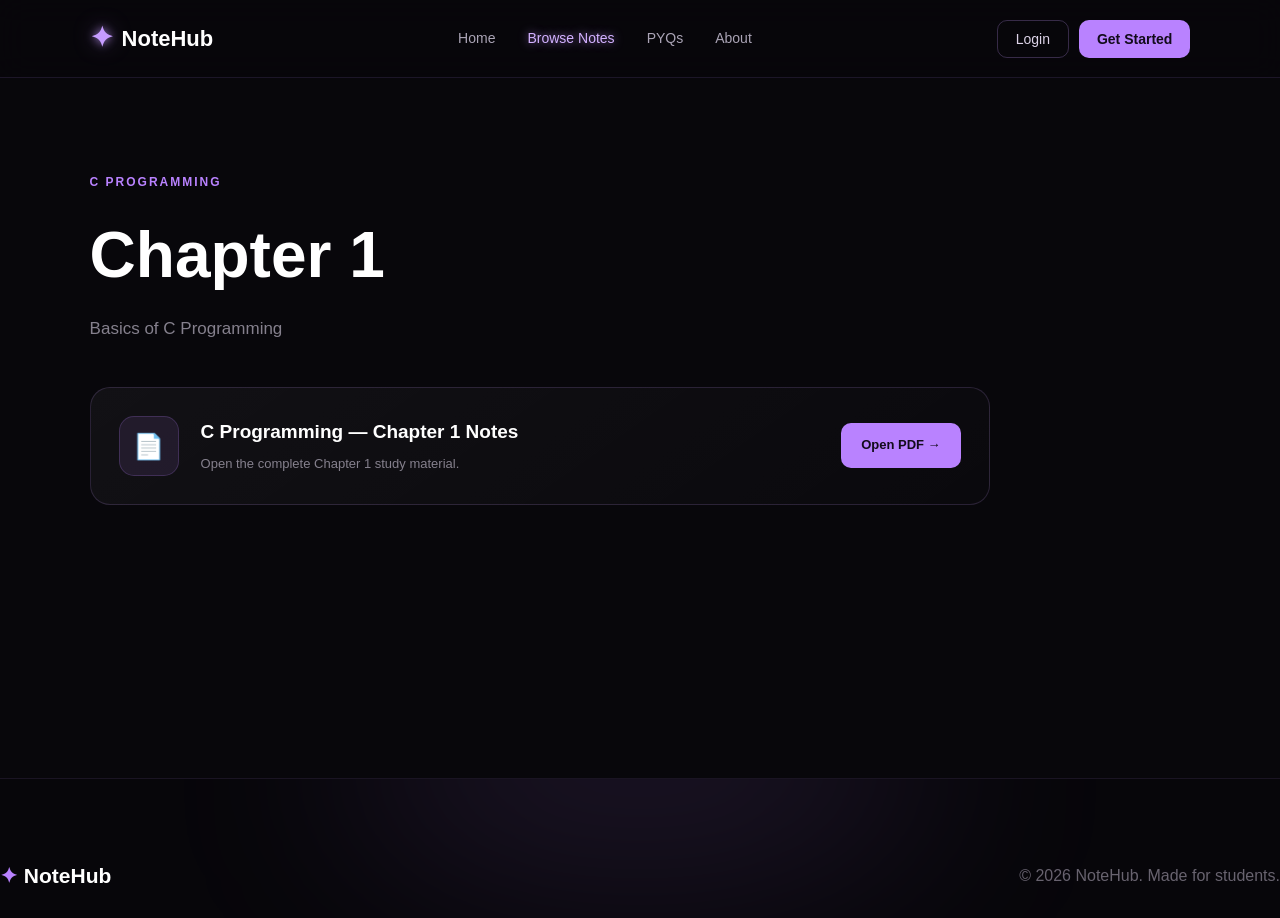
<file: chapter-1.html>
<!DOCTYPE html>
<html lang="en">

<head>
    <meta charset="UTF-8">
    <meta name="viewport" content="width=device-width, initial-scale=1.0">

    <title>Chapter 1 | C Programming | NoteHub</title>

    <link rel="stylesheet" href="css/style.css">
</head>

<body>

    <!-- NAVBAR -->

    <header class="navbar">

        <div class="logo">
            <span class="logo-icon">✦</span>
            NoteHub
        </div>

        <nav>
            <a href="index.html">Home</a>
            <a href="notes.html" class="active">Browse Notes</a>
            <a href="index.html#pyq">PYQs</a>
            <a href="index.html#about">About</a>
        </nav>

        <div class="nav-buttons">
            <button class="login-btn">Login</button>
            <button class="signup-btn">Get Started</button>
        </div>

    </header>


    <!-- CHAPTER -->

    <main>

        <section class="chapter-page">

            <div class="chapter-page-heading">

                <span class="section-label">
                    C PROGRAMMING
                </span>

                <h1>
                    Chapter 1
                </h1>

                <p>
                    Basics of C Programming
                </p>

            </div>


            <div class="pdf-card">

                <div class="pdf-icon">
                    📄
                </div>

                <div class="pdf-info">

                    <h2>
                        C Programming — Chapter 1 Notes
                    </h2>

                    <p>
                        Open the complete Chapter 1 study material.
                    </p>

                </div>

                <a href="./pdfs/C-Chapter-1.pdf" target="_blank" class="pdf-button">
    Open PDF →
</a>
                    
                

            </div>

        </section>

    </main>


    <!-- FOOTER -->

    <footer>

        <div class="footer-logo">
            ✦ NoteHub
        </div>

        <p>
            © 2026 NoteHub. Made for students.
        </p>

    </footer>

</body>

</html>
</file>
<file: css/style.css>
/* =========================================
   NOTEHUB - MAIN STYLES
   Lavender + Black Theme
========================================= */


/* ---------- RESET ---------- */

* {
    margin: 0;
    padding: 0;
    box-sizing: border-box;
}

html {
    scroll-behavior: smooth;
}

body {
    font-family: Arial, Helvetica, sans-serif;
    background: #08070b;
    color: #ffffff;
    line-height: 1.6;
}


/* ---------- COMMON ---------- */

a {
    text-decoration: none;
    color: inherit;
}

button {
    font-family: inherit;
    cursor: pointer;
}

section {
    width: 100%;
}


/* =========================================
   NAVBAR
========================================= */

.navbar {
    width: 100%;
    height: 78px;

    display: flex;
    align-items: center;
    justify-content: space-between;

    padding: 0 7%;

    background: rgba(8, 7, 11, 0.85);

    border-bottom: 1px solid rgba(190, 150, 255, 0.12);

    position: sticky;
    top: 0;
    z-index: 1000;

    backdrop-filter: blur(15px);
}


/* LOGO */

.logo {
    display: flex;
    align-items: center;
    gap: 9px;

    font-size: 22px;
    font-weight: 700;

    color: #ffffff;
}

.logo-icon {
    color: #c69cff;

    font-size: 28px;

    text-shadow:
        0 0 10px rgba(198, 156, 255, 0.8),
        0 0 25px rgba(198, 156, 255, 0.4);
}


/* NAV LINKS */

.navbar nav {
    display: flex;
    align-items: center;
    gap: 32px;
}

.navbar nav a {
    color: #aaa4b5;

    font-size: 14px;

    transition: 0.3s ease;
}

.navbar nav a:hover,
.navbar nav a.active {
    color: #d2b1ff;

    text-shadow:
        0 0 10px rgba(198, 156, 255, 0.7);
}


/* NAV BUTTONS */

.nav-buttons {
    display: flex;
    gap: 10px;
}

.login-btn,
.signup-btn {
    border: none;

    padding: 10px 18px;

    border-radius: 10px;

    font-size: 14px;

    transition: 0.3s ease;
}

.login-btn {
    background: transparent;
    color: #ddd4e8;

    border: 1px solid rgba(198, 156, 255, 0.25);
}

.login-btn:hover {
    border-color: #bd8cff;

    color: #ffffff;

    box-shadow:
        0 0 15px rgba(180, 130, 255, 0.3);
}

.signup-btn {
    background: #b982ff;
    color: #120b1b;

    font-weight: 700;
}

.signup-btn:hover {
    background: #cda4ff;

    box-shadow:
        0 0 10px #b982ff,
        0 0 30px rgba(185, 130, 255, 0.55);

    transform: translateY(-2px);
}


/* =========================================
   HERO
========================================= */

.hero {
    min-height: 650px;

    display: flex;
    justify-content: center;
    align-items: center;

    text-align: center;

    padding: 100px 20px 90px;

    position: relative;

    overflow: hidden;
}


/* Background glow */

.hero::before {
    content: "";

    position: absolute;

    width: 600px;
    height: 600px;

    background: rgba(150, 80, 255, 0.13);

    filter: blur(120px);

    border-radius: 50%;

    top: -250px;
    left: 50%;

    transform: translateX(-50%);

    pointer-events: none;
}


.hero-content {
    max-width: 900px;

    position: relative;
    z-index: 2;
}


/* BADGE */

.hero-badge {
    display: inline-block;

    padding: 8px 16px;

    margin-bottom: 25px;

    border: 1px solid rgba(198, 156, 255, 0.25);

    border-radius: 50px;

    background: rgba(177, 124, 255, 0.08);

    color: #cda7ff;

    font-size: 13px;

    box-shadow:
        0 0 20px rgba(150, 90, 255, 0.08);
}


/* HERO TITLE */

.hero h1 {
    font-size: clamp(45px, 6vw, 78px);

    line-height: 1.05;

    letter-spacing: -2px;

    margin-bottom: 25px;
}

.hero h1 span {
    display: block;

    color: #bd8cff;

    text-shadow:
        0 0 20px rgba(189, 140, 255, 0.3);
}


/* HERO TEXT */

.hero-content > p {
    max-width: 650px;

    margin: 0 auto 35px;

    color: #aaa4b5;

    font-size: 17px;
}


/* =========================================
   SEARCH
========================================= */

.search-box {
    max-width: 650px;

    margin: 0 auto 25px;

    display: flex;
    align-items: center;

    padding: 7px;

    background: #111016;

    border: 1px solid rgba(198, 156, 255, 0.18);

    border-radius: 15px;

    transition: 0.3s ease;
}

.search-box:focus-within {
    border-color: #b982ff;

    box-shadow:
        0 0 15px rgba(185, 130, 255, 0.25),
        0 0 35px rgba(185, 130, 255, 0.08);
}

.search-icon {
    padding-left: 15px;

    font-size: 25px;

    color: #b982ff;
}

.search-box input {
    flex: 1;

    padding: 13px 15px;

    background: transparent;

    border: none;
    outline: none;

    color: #ffffff;

    font-size: 14px;
}

.search-box input::placeholder {
    color: #77717f;
}

.search-box button {
    border: none;

    padding: 12px 22px;

    border-radius: 10px;

    background: #b982ff;

    color: #120b1b;

    font-weight: 700;

    transition: 0.3s ease;
}

.search-box button:hover {
    background: #d0aaff;

    box-shadow:
        0 0 12px #b982ff,
        0 0 28px rgba(185, 130, 255, 0.5);

    transform: translateY(-1px);
}


/* =========================================
   HERO BUTTONS
========================================= */

.hero-buttons {
    display: flex;

    justify-content: center;

    gap: 14px;

    flex-wrap: wrap;
}

.primary-btn,
.secondary-btn {
    padding: 13px 22px;

    border-radius: 11px;

    font-size: 14px;

    transition: 0.3s ease;
}

.primary-btn {
    background: #b982ff;

    color: #120b1b;

    font-weight: 700;
}

.primary-btn:hover {
    background: #d0aaff;

    transform: translateY(-3px);

    box-shadow:
        0 0 12px #b982ff,
        0 0 35px rgba(185, 130, 255, 0.5);
}

.secondary-btn {
    border: 1px solid rgba(198, 156, 255, 0.3);

    color: #d9c7ed;

    background: rgba(255, 255, 255, 0.02);
}

.secondary-btn:hover {
    border-color: #b982ff;

    color: #ffffff;

    transform: translateY(-3px);

    box-shadow:
        0 0 20px rgba(185, 130, 255, 0.2);
}


/* =========================================
   BROWSE NOTES
========================================= */

.browse-section {
    padding: 90px 7%;
}


/* SECTION HEADING */

.section-heading {
    display: flex;

    justify-content: space-between;
    align-items: end;

    margin-bottom: 35px;
}

.section-label {
    display: block;

    color: #b982ff;

    font-size: 11px;

    letter-spacing: 2px;

    font-weight: 700;

    margin-bottom: 8px;
}

.section-heading h2,
.pyq-content h2,
.about-section h2 {
    font-size: 38px;

    letter-spacing: -1px;
}

.section-heading p {
    color: #85808d;

    margin-top: 5px;
}

.view-all {
    color: #b982ff;

    font-size: 14px;

    transition: 0.3s;
}

.view-all:hover {
    color: #dfc6ff;

    text-shadow:
        0 0 10px rgba(185, 130, 255, 0.7);
}


/* =========================================
   SUBJECT CARDS
========================================= */

.subject-container {
    display: grid;

    grid-template-columns: repeat(4, 1fr);

    gap: 18px;
}


.subject-card {
    padding: 25px;

    min-height: 210px;

    background:
        linear-gradient(
            145deg,
            rgba(255, 255, 255, 0.045),
            rgba(255, 255, 255, 0.015)
        );

    border: 1px solid rgba(198, 156, 255, 0.13);

    border-radius: 18px;

    transition: 0.35s ease;

    position: relative;

    overflow: hidden;
}


.subject-card::before {
    content: "";

    position: absolute;

    width: 130px;
    height: 130px;

    background: rgba(180, 120, 255, 0.12);

    filter: blur(55px);

    top: -70px;
    right: -50px;

    opacity: 0;

    transition: 0.35s;
}


.subject-card:hover {
    transform: translateY(-8px);

    border-color: rgba(198, 156, 255, 0.55);

    box-shadow:
        0 10px 30px rgba(0, 0, 0, 0.4),
        0 0 25px rgba(180, 120, 255, 0.15);
}


.subject-card:hover::before {
    opacity: 1;
}


.subject-icon {
    width: 48px;
    height: 48px;

    display: flex;
    align-items: center;
    justify-content: center;

    margin-bottom: 25px;

    border-radius: 13px;

    background: rgba(185, 130, 255, 0.1);

    border: 1px solid rgba(185, 130, 255, 0.2);

    color: #c69cff;

    font-size: 21px;

    box-shadow:
        0 0 15px rgba(185, 130, 255, 0.05);
}


.subject-card h3 {
    font-size: 18px;

    margin-bottom: 5px;
}

.subject-card p {
    color: #77717f;

    font-size: 13px;

    margin-bottom: 20px;
}

.subject-card button {
    background: transparent;

    border: none;

    color: #b982ff;

    font-size: 13px;

    padding: 0;

    transition: 0.3s;
}

.subject-card button:hover {
    color: #ffffff;

    text-shadow:
        0 0 10px rgba(185, 130, 255, 0.8);
}


/* =========================================
   PYQ SECTION
========================================= */

.pyq-section {
    margin: 40px 7% 100px;

    padding: 70px 50px;

    border-radius: 25px;

    background:
        radial-gradient(
            circle at right,
            rgba(170, 100, 255, 0.15),
            transparent 45%
        ),
        #100d15;

    border: 1px solid rgba(198, 156, 255, 0.13);
}


.pyq-content {
    max-width: 650px;
}

.pyq-content h2 {
    margin-bottom: 15px;
}

.pyq-content p {
    color: #8f8997;

    margin-bottom: 25px;
}


.pyq-buttons {
    display: flex;

    gap: 12px;

    flex-wrap: wrap;
}

.pyq-buttons button {
    padding: 12px 20px;

    background: rgba(185, 130, 255, 0.08);

    border: 1px solid rgba(185, 130, 255, 0.25);

    border-radius: 10px;

    color: #d4b7f4;

    transition: 0.3s;
}

.pyq-buttons button:hover {
    background: #b982ff;

    color: #120b1b;

    box-shadow:
        0 0 15px #b982ff,
        0 0 35px rgba(185, 130, 255, 0.35);

    transform: translateY(-3px);
}


/* =========================================
   ABOUT
========================================= */

.about-section {
    text-align: center;

    padding: 50px 20px 100px;

    max-width: 800px;

    margin: auto;
}

.about-section h2 {
    margin-bottom: 15px;
}

.about-section p {
    color: #85808d;

    font-size: 15px;
}


/* =========================================
   FOOTER
========================================= */

footer {
    padding: 35px 7%;

    border-top: 1px solid rgba(198, 156, 255, 0.1);

    display: flex;

    justify-content: space-between;

    align-items: center;

    color: #68636f;
}

.footer-logo {
    color: #c69cff;

    font-weight: 700;
}


/* =========================================
   RESPONSIVE
========================================= */

@media (max-width: 950px) {

    .navbar {
        padding: 0 4%;
    }

    .navbar nav {
        gap: 15px;
    }

    .subject-container {
        grid-template-columns: repeat(2, 1fr);
    }

    .browse-section {
        padding: 70px 4%;
    }

}


@media (max-width: 700px) {

    .navbar {
        height: auto;

        padding: 18px 5%;

        flex-wrap: wrap;

        gap: 15px;
    }

    .navbar nav {
        order: 3;

        width: 100%;

        justify-content: center;
    }

    .nav-buttons {
        margin-left: auto;
    }

    .hero {
        padding: 80px 20px;
    }

    .hero h1 {
        font-size: 45px;
    }

    .search-box {
        flex-direction: column;

        gap: 8px;

        padding: 10px;
    }

    .search-box input {
        width: 100%;
    }

    .search-box button {
        width: 100%;
    }

    .subject-container {
        grid-template-columns: 1fr;
    }

    .section-heading {
        align-items: start;

        flex-direction: column;

        gap: 15px;
    }

    .pyq-section {
        margin: 20px 5% 70px;

        padding: 45px 25px;
    }

    footer {
        flex-direction: column;

        gap: 10px;

        text-align: center;
    }
}

/* =========================================
   NOTES PAGE
========================================= */

.notes-page {
    padding: 100px 7% 90px;
    min-height: 750px;
}

.notes-heading {
    max-width: 700px;
    margin-bottom: 40px;
}

.notes-heading h1 {
    font-size: clamp(42px, 5vw, 65px);
    margin-bottom: 12px;
}

.notes-heading p {
    color: #85808d;
    font-size: 16px;
}


/* SEARCH */

.notes-search {
    max-width: 650px;

    display: flex;
    align-items: center;

    padding: 5px 8px;

    margin-bottom: 45px;

    background: #111016;

    border: 1px solid rgba(198, 156, 255, 0.18);

    border-radius: 13px;

    transition: 0.3s ease;
}

.notes-search:focus-within {
    border-color: #b982ff;

    box-shadow:
        0 0 15px rgba(185, 130, 255, 0.25),
        0 0 35px rgba(185, 130, 255, 0.08);
}

.notes-search span {
    color: #b982ff;

    font-size: 24px;

    padding: 0 12px;
}

.notes-search input {
    width: 100%;

    padding: 14px 8px;

    border: none;
    outline: none;

    background: transparent;

    color: white;

    font-size: 14px;
}

.notes-search input::placeholder {
    color: #77717f;
}


/* NOTES GRID */

.notes-grid {
    display: grid;

    grid-template-columns: repeat(3, 1fr);

    gap: 20px;
}


/* NOTE CARD */

.note-card {
    min-height: 270px;

    padding: 27px;

    border-radius: 19px;

    background:
        linear-gradient(
            145deg,
            rgba(255, 255, 255, 0.045),
            rgba(255, 255, 255, 0.012)
        );

    border: 1px solid rgba(198, 156, 255, 0.13);

    transition: 0.35s ease;

    position: relative;

    overflow: hidden;
}

.note-card::before {
    content: "";

    position: absolute;

    width: 180px;
    height: 180px;

    top: -100px;
    right: -80px;

    border-radius: 50%;

    background: rgba(180, 120, 255, 0.14);

    filter: blur(55px);

    opacity: 0;

    transition: 0.35s;
}

.note-card:hover {
    transform: translateY(-8px);

    border-color: rgba(198, 156, 255, 0.55);

    box-shadow:
        0 12px 35px rgba(0, 0, 0, 0.45),
        0 0 30px rgba(180, 120, 255, 0.14);
}

.note-card:hover::before {
    opacity: 1;
}


/* ICON */

.note-icon {
    width: 52px;
    height: 52px;

    display: flex;
    align-items: center;
    justify-content: center;

    margin-bottom: 25px;

    border-radius: 14px;

    color: #c69cff;

    background: rgba(185, 130, 255, 0.09);

    border: 1px solid rgba(185, 130, 255, 0.2);

    font-size: 22px;

    position: relative;
    z-index: 2;
}


/* CARD TEXT */

.note-card h2 {
    font-size: 20px;

    margin-bottom: 8px;

    position: relative;
    z-index: 2;
}

.note-card > p {
    color: #85808d;

    font-size: 13px;

    line-height: 1.7;

    max-width: 320px;

    position: relative;
    z-index: 2;
}


/* CARD BOTTOM */

.note-bottom {
    display: flex;

    justify-content: space-between;

    align-items: center;

    margin-top: 25px;

    position: relative;
    z-index: 2;
}

.note-bottom span {
    color: #706a78;

    font-size: 12px;
}

.note-bottom a {
    color: #bd8cff;

    font-size: 13px;

    transition: 0.3s;
}

.note-bottom a:hover {
    color: white;

    text-shadow:
        0 0 12px rgba(185, 130, 255, 0.9);
}


/* NOTES RESPONSIVE */

@media (max-width: 950px) {

    .notes-grid {
        grid-template-columns: repeat(2, 1fr);
    }

}

@media (max-width: 650px) {

    .notes-page {
        padding: 70px 5%;
    }

    .notes-grid {
        grid-template-columns: 1fr;
    }

}
/* =========================================
   SUBJECT PAGE
========================================= */

.subject-page {
    padding: 90px 6% 100px;
    min-height: 700px;
}

.subject-heading {
    max-width: 750px;
    margin-bottom: 50px;
}

.subject-heading h1 {
    font-size: clamp(42px, 5vw, 64px);
    line-height: 1.1;
    margin: 12px 0 15px;
}

.subject-heading p {
    color: #85808d;
    font-size: 16px;
    line-height: 1.7;
}


/* =========================================
   CHAPTERS
========================================= */

.chapters {
    max-width: 950px;
    display: flex;
    flex-direction: column;
    gap: 16px;
}

.chapter-card {
    display: flex;
    align-items: center;
    gap: 24px;

    padding: 24px 28px;

    text-decoration: none;
    color: white;

    background:
        linear-gradient(
            145deg,
            rgba(255, 255, 255, 0.045),
            rgba(255, 255, 255, 0.012)
        );

    border: 1px solid rgba(198, 156, 255, 0.14);
    border-radius: 18px;

    position: relative;
    overflow: hidden;

    transition: 0.35s ease;
}

.chapter-card::before {
    content: "";

    position: absolute;

    width: 180px;
    height: 180px;

    top: -100px;
    right: -80px;

    border-radius: 50%;

    background: rgba(180, 120, 255, 0.15);

    filter: blur(55px);

    opacity: 0;

    transition: 0.35s ease;
}

.chapter-card:hover {
    transform: translateX(8px);

    border-color: rgba(198, 156, 255, 0.55);

    box-shadow:
        0 10px 35px rgba(0, 0, 0, 0.45),
        0 0 30px rgba(180, 120, 255, 0.14);
}

.chapter-card:hover::before {
    opacity: 1;
}


/* CHAPTER NUMBER */

.chapter-number {
    min-width: 58px;
    height: 58px;

    display: flex;
    align-items: center;
    justify-content: center;

    border-radius: 15px;

    color: #c69cff;

    background: rgba(185, 130, 255, 0.09);

    border: 1px solid rgba(185, 130, 255, 0.2);

    font-size: 15px;
    font-weight: 700;

    position: relative;
    z-index: 2;
}


/* CHAPTER CONTENT */

.chapter-info {
    flex: 1;

    position: relative;
    z-index: 2;
}

.chapter-info h2 {
    font-size: 19px;
    margin-bottom: 7px;
}

.chapter-info p {
    color: #85808d;
    font-size: 13px;
    line-height: 1.6;
}


/* ARROW */

.chapter-arrow {
    color: #bd8cff;

    font-size: 22px;

    position: relative;
    z-index: 2;

    transition: 0.3s ease;
}

.chapter-card:hover .chapter-arrow {
    color: white;

    transform: translateX(6px);

    text-shadow:
        0 0 12px rgba(185, 130, 255, 0.9);
}


/* =========================================
   MOBILE
========================================= */

@media (max-width: 650px) {

    .subject-page {
        padding: 70px 5%;
    }

    .chapter-card {
        padding: 20px;
        gap: 15px;
    }

    .chapter-number {
        min-width: 48px;
        height: 48px;
        font-size: 13px;
    }

    .chapter-info h2 {
        font-size: 16px;
    }

    .chapter-info p {
        font-size: 12px;
    }

}
/* =========================================
   HOME PAGE BROWSE CARD FIX
========================================= */

.browse-grid {
    display: grid;
    grid-template-columns: repeat(4, 1fr);
    gap: 18px;
}

.browse-card {
    padding: 25px;
    min-height: 210px;

    background:
        linear-gradient(
            145deg,
            rgba(255, 255, 255, 0.045),
            rgba(255, 255, 255, 0.015)
        );

    border: 1px solid rgba(198, 156, 255, 0.13);
    border-radius: 18px;

    transition: 0.35s ease;

    position: relative;
    overflow: hidden;
}

.browse-card:hover {
    transform: translateY(-8px);

    border-color: rgba(198, 156, 255, 0.55);

    box-shadow:
        0 10px 30px rgba(0, 0, 0, 0.4),
        0 0 25px rgba(180, 120, 255, 0.15);
}

.card-icon {
    width: 48px;
    height: 48px;

    display: flex;
    align-items: center;
    justify-content: center;

    margin-bottom: 25px;

    border-radius: 13px;

    background: rgba(185, 130, 255, 0.1);

    border: 1px solid rgba(185, 130, 255, 0.2);

    color: #c69cff;

    font-size: 21px;
}

.browse-card h3 {
    font-size: 20px;
    margin-bottom: 8px;
}

.browse-card p {
    color: #85808d;
    font-size: 13px;
    margin-bottom: 25px;
}

.browse-card a {
    color: #bd8cff;
    font-size: 13px;
    transition: 0.3s ease;
}

.browse-card a:hover {
    color: white;

    text-shadow:
        0 0 12px rgba(185, 130, 255, 0.9);
}


/* RESPONSIVE */

@media (max-width: 950px) {

    .browse-grid {
        grid-template-columns: repeat(2, 1fr);
    }

}

@media (max-width: 650px) {

    .browse-grid {
        grid-template-columns: 1fr;
    }

}
/* =========================================
   CHAPTER PDF PAGE
========================================= */

.chapter-page {
    padding: 90px 7% 100px;
    min-height: 700px;
}

.chapter-page-heading {
    max-width: 750px;
    margin-bottom: 45px;
}

.chapter-page-heading h1 {
    font-size: clamp(42px, 5vw, 64px);
    margin-bottom: 8px;
}

.chapter-page-heading p {
    color: #85808d;
    font-size: 17px;
}

.pdf-card {
    max-width: 900px;

    display: flex;
    align-items: center;
    gap: 22px;

    padding: 28px;

    border-radius: 20px;

    background:
        linear-gradient(
            145deg,
            rgba(255, 255, 255, 0.045),
            rgba(255, 255, 255, 0.012)
        );

    border: 1px solid rgba(198, 156, 255, 0.16);

    transition: 0.3s ease;
}

.pdf-card:hover {
    border-color: rgba(198, 156, 255, 0.55);

    box-shadow:
        0 10px 35px rgba(0, 0, 0, 0.45),
        0 0 30px rgba(180, 120, 255, 0.14);
}

.pdf-icon {
    width: 60px;
    height: 60px;

    display: flex;
    align-items: center;
    justify-content: center;

    border-radius: 15px;

    background: rgba(185, 130, 255, 0.1);

    border: 1px solid rgba(185, 130, 255, 0.2);

    font-size: 25px;
}

.pdf-info {
    flex: 1;
}

.pdf-info h2 {
    font-size: 19px;
    margin-bottom: 7px;
}

.pdf-info p {
    color: #85808d;
    font-size: 13px;
}

.pdf-button {
    padding: 12px 20px;

    border-radius: 10px;

    background: #b982ff;
    color: #120b1b;

    font-weight: 700;
    font-size: 13px;

    text-decoration: none;

    transition: 0.3s ease;
}

.pdf-button:hover {
    background: #d0aaff;

    transform: translateY(-2px);

    box-shadow:
        0 0 15px #b982ff,
        0 0 30px rgba(185, 130, 255, 0.45);
}

@media (max-width: 650px) {

    .chapter-page {
        padding: 70px 5%;
    }

    .pdf-card {
        flex-direction: column;
        align-items: flex-start;
    }

}
/* DYNAMIC NOTES PAGE */

.note-card {
    display: block;
    text-decoration: none;
    color: white;
}

.note-card h2 {
    color: white;
}

.note-card p {
    color: #85808d;
    line-height: 1.6;
}

.note-arrow {
    display: inline-block;
    margin-top: 20px;
    color: #b982ff;
    font-size: 14px;
    font-weight: 600;
    transition: 0.3s ease;
}

.note-card:hover .note-arrow {
    color: #d0aaff;
    text-shadow: 0 0 12px #b982ff;
}
/* =========================================================
   NOTEHUB HOMEPAGE - NEW DESIGN
   ========================================================= */


/* ================= HERO ================= */

/* =========================
   HERO SECTION
========================= */

.hero {
    position: relative;
    min-height: 750px;
    display: flex;
    align-items: center;
    justify-content: center;
    overflow: visible;
    isolation: isolate;

    background:
        radial-gradient(
            circle at 50% 15%,
            rgba(157, 78, 255, 0.18),
            transparent 45%
        ),
        #07060a;
}
/* =========================
   GALAXY BACKGROUND
========================= */

.hero-galaxy {
    position: absolute;

    top: 0;
    left: 0;

    width: 100%;
    height: 850px;

    z-index: 0;
    pointer-events: none;
    overflow: hidden;
}


/* Keep Hero content above Galaxy */
.hero-content {
    position: relative;
    z-index: 2;
}

.browse-section {
    position: relative;
    z-index: 1;
    background: transparent;
}
/* Galaxy will stay BEHIND the Hero content */



/* Hero text/content stays above Galaxy */
.hero-content {
    position: relative;
    z-index: 2;

    width: 100%;
    max-width: 1000px;
    margin: 0 auto;

    text-align: center;
}
.hero-galaxy::after {
    content: "";
    position: absolute;
    inset: 0;

    background: radial-gradient(
        circle at center,
        transparent 20%,
        rgba(7, 6, 10, 0.35) 70%,
        rgba(7, 6, 10, 0.75) 100%
    );

    pointer-events: none;
}

.hero-badge {
    display: inline-block;
    padding: 10px 18px;
    margin-bottom: 25px;
    border: 1px solid rgba(184, 130, 255, 0.35);
    border-radius: 30px;
    background: rgba(160, 90, 255, 0.08);
    color: #d5b5ff;
    font-size: 14px;
    box-shadow: 0 0 25px rgba(168, 96, 255, 0.08);
}

.hero h1 {
    margin: 0;
    font-size: clamp(48px, 6vw, 82px);
    line-height: 0.98;
    letter-spacing: -3px;
    font-weight: 800;
    color: #ffffff;
}

.hero h1 span {
    color: #b982ff;
    text-shadow:
        0 0 25px rgba(185, 130, 255, 0.25),
        0 0 60px rgba(185, 130, 255, 0.12);
}

.hero p {
    max-width: 650px;
    margin: 30px auto;
    color: #9992aa;
    font-size: 17px;
    line-height: 1.7;
}


/* ================= SEARCH ================= */

.hero-search {
    width: min(650px, 100%);
    height: 58px;
    margin: 30px auto 22px;

    display: flex;
    align-items: center;

    background: rgba(255, 255, 255, 0.035);
    border: 1px solid rgba(185, 130, 255, 0.25);
    border-radius: 14px;

    padding: 5px;

    box-shadow:
        0 0 30px rgba(160, 90, 255, 0.05),
        inset 0 0 20px rgba(255, 255, 255, 0.015);
}

.hero-search span {
    padding: 0 15px;
    color: #c69cff;
    font-size: 23px;
}

.hero-search input {
    flex: 1;
    height: 100%;
    border: none;
    outline: none;
    background: transparent;
    color: white;
    font-size: 15px;
}

.hero-search input::placeholder {
    color: #777080;
}

.hero-search button {
    height: 46px;
    padding: 0 23px;

    border: none;
    border-radius: 10px;

    background: #b982ff;
    color: #100b16;

    font-weight: 700;
    cursor: pointer;

    transition: 0.3s ease;
}

.hero-search button:hover {
    transform: translateY(-2px);
    box-shadow: 0 0 25px rgba(185, 130, 255, 0.45);
}


/* ================= HERO BUTTONS ================= */

.hero-buttons {
    display: flex;
    justify-content: center;
    gap: 12px;
    margin-top: 20px;
}

.primary-btn,
.secondary-btn {
    padding: 14px 25px;
    border-radius: 12px;
    text-decoration: none;
    font-weight: 600;
    transition: 0.3s ease;
}

.primary-btn {
    background: #b982ff;
    color: #100b16;
    box-shadow: 0 0 25px rgba(185, 130, 255, 0.12);
}

.primary-btn:hover {
    transform: translateY(-3px);
    box-shadow: 0 0 30px rgba(185, 130, 255, 0.4);
}

.secondary-btn {
    color: #d9c4ef;
    border: 1px solid rgba(185, 130, 255, 0.35);
    background: rgba(255, 255, 255, 0.02);
}

.secondary-btn:hover {
    transform: translateY(-3px);
    border-color: #b982ff;
    box-shadow: 0 0 25px rgba(185, 130, 255, 0.18);
}


/* ================= REMOVE TEMPORARY GALAXY TEXT ================= */

.galaxy-placeholder {
    display: none;
}

.hero-visual {
    display: none;
}


/* ================= GENERAL SECTIONS ================= */

.browse-section,
.pyq-section,
.important-section {
    padding: 100px 7%;
    background: #08070b;
}

.section-heading {
    display: flex;
    align-items: flex-end;
    justify-content: space-between;
    gap: 30px;
    margin-bottom: 45px;
}

.section-label {
    display: block;
    margin-bottom: 12px;
    color: #b982ff;
    font-size: 12px;
    font-weight: 700;
    letter-spacing: 2px;
}

.section-heading h2 {
    margin: 0;
    color: #ffffff;
    font-size: 42px;
    letter-spacing: -1px;
}

.section-heading p {
    margin: 10px 0 0;
    color: #81798e;
}

.view-all {
    color: #c69cff;
    text-decoration: none;
    font-weight: 600;
    white-space: nowrap;
    transition: 0.3s ease;
}

.view-all:hover {
    color: #ffffff;
    text-shadow: 0 0 15px rgba(185, 130, 255, 0.6);
}


/* =========================================================
   BROWSE NOTES
========================================================= */

.browse-section {
    position: relative;
    padding: 110px 4% 100px;
    background: #07060a;
}

/* Section heading */

.section-heading {
    display: flex;
    align-items: flex-end;
    justify-content: space-between;
    margin-bottom: 45px;
}

.section-label {
    display: inline-block;
    margin-bottom: 12px;

    color: #b982ff;
    font-size: 12px;
    font-weight: 700;
    letter-spacing: 2px;
}

.section-heading h2 {
    margin: 0;

    color: #ffffff;
    font-size: 42px;
    font-weight: 700;
}

.section-heading p {
    margin-top: 12px;

    color: #81798e;
    font-size: 15px;
}

/* View All */

.view-all {
    color: #c69cff;
    text-decoration: none;
    font-size: 14px;
    font-weight: 600;

    transition: 0.3s ease;
}

.view-all:hover {
    color: #ffffff;
    text-shadow: 0 0 15px rgba(185, 130, 255, 0.8);
}


/* =========================================================
   BROWSE GRID
========================================================= */

.browse-grid {
    display: grid;

    /* 3 cards in one row */
    grid-template-columns: repeat(3, 1fr);

    gap: 22px;
}


/* =========================================================
   BROWSE CARD
========================================================= */

.browse-card {
    position: relative;
    overflow: hidden;

    min-height: 245px;
    padding: 28px;

    display: flex;
    flex-direction: column;

    background:
        linear-gradient(
            145deg,
            rgba(255, 255, 255, 0.055),
            rgba(255, 255, 255, 0.012)
        );

    border: 1px solid rgba(185, 130, 255, 0.16);
    border-radius: 20px;

    transition:
        transform 0.35s ease,
        border-color 0.35s ease,
        box-shadow 0.35s ease;
}


/* Purple glow inside card */

.browse-card::before {
    content: "";

    position: absolute;

    width: 180px;
    height: 180px;

    top: -100px;
    right: -90px;

    background: rgba(185, 130, 255, 0.16);

    filter: blur(55px);

    border-radius: 50%;

    pointer-events: none;

    transition: 0.4s ease;
}


/* Bottom glow */

.browse-card::after {
    content: "";

    position: absolute;

    width: 120px;
    height: 120px;

    bottom: -80px;
    left: -50px;

    background: rgba(140, 70, 255, 0.10);

    filter: blur(50px);

    border-radius: 50%;

    pointer-events: none;
}


/* Hover */

.browse-card:hover {
    transform: translateY(-8px);

    border-color: rgba(185, 130, 255, 0.55);

    box-shadow:
        0 20px 45px rgba(0, 0, 0, 0.45),
        0 0 30px rgba(185, 130, 255, 0.13);
}

.browse-card:hover::before {
    background: rgba(185, 130, 255, 0.24);
}


/* =========================================================
   CARD ICON
========================================================= */

.card-icon {
    width: 50px;
    height: 50px;

    display: flex;
    align-items: center;
    justify-content: center;

    margin-bottom: 26px;

    border-radius: 14px;

    background: rgba(185, 130, 255, 0.09);

    border: 1px solid rgba(185, 130, 255, 0.25);

    color: #c69cff;

    font-size: 21px;

    box-shadow:
        0 0 20px rgba(185, 130, 255, 0.07);

    transition: 0.3s ease;
}

.browse-card:hover .card-icon {
    background: rgba(185, 130, 255, 0.16);

    border-color: rgba(185, 130, 255, 0.55);

    box-shadow:
        0 0 25px rgba(185, 130, 255, 0.22);

    transform: scale(1.05);
}


/* =========================================================
   CARD TEXT
========================================================= */

.browse-card h3 {
    margin: 0 0 10px;

    color: #ffffff;

    font-size: 20px;
    font-weight: 650;
}

.browse-card p {
    margin: 0;

    color: #81798e;

    font-size: 14px;

    line-height: 1.6;
}


/* =========================================================
   VIEW NOTES
========================================================= */

.browse-card a {
    position: relative;
    z-index: 2;

    margin-top: auto;
    padding-top: 25px;

    color: #c69cff;

    text-decoration: none;

    font-size: 14px;
    font-weight: 600;

    transition: 0.3s ease;
}

.browse-card a:hover {
    color: #ffffff;

    text-shadow:
        0 0 12px rgba(185, 130, 255, 0.8);
}


/* =========================================================
   MOBILE
========================================================= */

@media (max-width: 900px) {

    .browse-grid {
        grid-template-columns: repeat(2, 1fr);
    }

}

@media (max-width: 600px) {

    .browse-grid {
        grid-template-columns: 1fr;
    }

    .section-heading {
        align-items: flex-start;
        flex-direction: column;
        gap: 15px;
    }

    .section-heading h2 {
        font-size: 32px;
    }

}





/* ================= PYQ ================= */

.pyq-section {
    background:
        radial-gradient(
            circle at 80% 50%,
            rgba(130, 70, 200, 0.12),
            transparent 35%
        ),
        #08070b;
}

.pyq-grid {
    display: grid;
    grid-template-columns: repeat(3, 1fr);
    gap: 20px;
}

.pyq-card {
    min-height: 260px;
    padding: 28px;

    display: flex;
    flex-direction: column;

    position: relative;
    overflow: hidden;

    background:
        linear-gradient(
            145deg,
            rgba(255,255,255,0.045),
            rgba(255,255,255,0.01)
        );

    border: 1px solid rgba(185,130,255,0.16);
    border-radius: 20px;

    transition: 0.35s ease;
}

.pyq-card:hover {
    transform: translateY(-8px);

    border-color: rgba(185,130,255,0.55);

    box-shadow:
        0 15px 40px rgba(0,0,0,0.4),
        0 0 35px rgba(185,130,255,0.14);
}

.pyq-number {
    color: #b982ff;
    font-size: 15px;
    font-weight: 700;
    letter-spacing: 2px;
    margin-bottom: 25px;
}

.pyq-card span {
    color: #8b8198;
    font-size: 11px;
    letter-spacing: 2px;
}

.pyq-card h3 {
    margin: 8px 0;
    color: #ffffff;
    font-size: 24px;
}

.pyq-card p {
    margin: 0;
    color: #81798e;
}

.pyq-card a {
    margin-top: auto;
    padding-top: 25px;

    color: #c69cff;
    text-decoration: none;
    font-weight: 600;
}

.pyq-card a:hover {
    color: white;
}


/* ================= IMPORTANT QUESTIONS ================= */

.important-section {
    background: #08070b;
}

.important-grid {
    display: grid;
    grid-template-columns: repeat(3, 1fr);
    gap: 20px;
}

.important-card {
    min-height: 230px;
    padding: 28px;

    display: flex;
    flex-direction: column;

    background:
        linear-gradient(
            145deg,
            rgba(185,130,255,0.06),
            rgba(255,255,255,0.015)
        );

    border: 1px solid rgba(185,130,255,0.15);
    border-radius: 20px;

    transition: 0.35s ease;
}

.important-card:hover {
    transform: translateY(-8px);

    border-color: rgba(185,130,255,0.55);

    box-shadow:
        0 15px 40px rgba(0,0,0,0.4),
        0 0 30px rgba(185,130,255,0.13);
}

.important-tag {
    width: fit-content;

    padding: 6px 10px;

    border-radius: 20px;

    background: rgba(185,130,255,0.1);
    border: 1px solid rgba(185,130,255,0.2);

    color: #c69cff !important;

    font-size: 10px !important;
    letter-spacing: 1.5px !important;
}

.important-card h3 {
    margin: 22px 0 10px;

    color: white;
    font-size: 22px;
}

.important-card p {
    margin: 0;

    color: #81798e;
    line-height: 1.6;
}

.important-card a {
    margin-top: auto;
    padding-top: 25px;

    color: #c69cff;
    text-decoration: none;
    font-weight: 600;
}

.important-card a:hover {
    color: white;
}


/* ================= ABOUT ================= */

.about-section {
    padding: 130px 20px;

    text-align: center;

    background:
        radial-gradient(
            circle at center,
            rgba(160,90,255,0.1),
            transparent 40%
        ),
        #08070b;
}

.about-section h2 {
    margin: 0;

    color: white;

    font-size: clamp(35px, 5vw, 58px);
    letter-spacing: -2px;
}

.about-section p {
    max-width: 700px;

    margin: 25px auto 0;

    color: #81798e;

    line-height: 1.8;
}


/* ================= FOOTER ================= */

footer {
    padding: 55px 7% 25px;

    background: #050409;

    border-top: 1px solid rgba(185,130,255,0.12);
}

.footer-top {
    display: flex;
    justify-content: space-between;
    gap: 40px;
}

.footer-logo {
    color: white;
    font-size: 21px;
    font-weight: 700;
}

.footer-logo:first-letter {
    color: #b982ff;
}

.footer-top p {
    color: #6f6879;
    margin-top: 12px;
}

.footer-links {
    display: flex;
    align-items: center;
    gap: 25px;
    flex-wrap: wrap;
}

.footer-links a {
    color: #85808d;
    text-decoration: none;
    transition: 0.3s ease;
}

.footer-links a:hover {
    color: #c69cff;
}


/* ================= GIANT NOTEHUB ================= */

.giant-footer-text {
    margin-top: 80px;

    text-align: center;

    font-size: clamp(90px, 17vw, 270px);
    font-weight: 900;

    line-height: 0.75;
    letter-spacing: -8px;

    color: transparent;

    -webkit-text-stroke: 1px rgba(185,130,255,0.35);

    background: linear-gradient(
        to bottom,
        rgba(185,130,255,0.35),
        rgba(185,130,255,0.03)
    );

    -webkit-background-clip: text;
    background-clip: text;

    user-select: none;
}


/* ================= FOOTER BOTTOM ================= */

.footer-bottom {
    display: flex;
    justify-content: space-between;

    margin-top: 45px;
    padding-top: 20px;

    border-top: 1px solid rgba(255,255,255,0.06);
}

.footer-bottom p {
    margin: 0;

    color: #5f5968;
    font-size: 13px;
}


/* ================= RESPONSIVE ================= */

@media (max-width: 1000px) {

    .browse-grid,
    .pyq-grid,
    .important-grid {
        grid-template-columns: repeat(2, 1fr);
    }

}

@media (max-width: 700px) {

    .hero {
        min-height: 600px;
        padding: 70px 20px;
    }

    .hero h1 {
        font-size: 48px;
        letter-spacing: -2px;
    }

    .hero-search {
        height: auto;
        padding: 8px;
        flex-wrap: wrap;
    }

    .hero-search input {
        min-width: 150px;
        height: 42px;
    }

    .hero-search button {
        height: 42px;
    }

    .hero-buttons {
        flex-direction: column;
    }

    .primary-btn,
    .secondary-btn {
        text-align: center;
    }

    .section-heading {
        align-items: flex-start;
        flex-direction: column;
    }

    .browse-grid,
    .pyq-grid,
    .important-grid {
        grid-template-columns: 1fr;
    }

    .footer-top,
    .footer-bottom {
        flex-direction: column;
    }

    .giant-footer-text {
        font-size: 22vw;
        letter-spacing: -3px;
    }

}
/* =========================================================
   SUBJECT / CHAPTER PAGE
========================================================= */

.subject-header {
    position: relative;
    padding: 150px 6% 70px;
    background:
        radial-gradient(
            circle at 50% 20%,
            rgba(185, 130, 255, 0.14),
            transparent 45%
        ),
        #07060a;
    text-align: center;
    overflow: hidden;
}

.subject-header::before {
    content: "";
    position: absolute;
    width: 500px;
    height: 300px;
    top: -180px;
    left: 50%;
    transform: translateX(-50%);
    background: rgba(185, 130, 255, 0.12);
    filter: blur(90px);
    border-radius: 50%;
    pointer-events: none;
}

.subject-header .section-label {
    position: relative;
    display: inline-block;
    margin-bottom: 18px;
    color: #b982ff;
    font-size: 11px;
    font-weight: 700;
    letter-spacing: 3px;
}

.subject-header h1 {
    position: relative;
    margin: 0;
    color: #ffffff;
    font-size: clamp(42px, 6vw, 72px);
    font-weight: 700;
    letter-spacing: -2px;
}

.subject-header p {
    position: relative;
    max-width: 650px;
    margin: 18px auto 0;
    color: #91889d;
    font-size: 15px;
    line-height: 1.7;
}


/* =========================================================
   CHAPTERS SECTION
========================================================= */

.chapters-section {
    position: relative;
    min-height: 600px;
    padding: 80px 6% 120px;
    background: #07060a;
}

.chapters-section .section-heading {
    max-width: 1000px;
    margin: 0 auto 35px;
}

.chapters-section .section-label {
    color: #b982ff;
    font-size: 11px;
    font-weight: 700;
    letter-spacing: 2.5px;
}

.chapters-section h2 {
    margin: 8px 0 0;
    color: #ffffff;
    font-size: 32px;
}


/* CHAPTER LIST */

.chapters-list {
    max-width: 1000px;
    margin: 0 auto;
    display: flex;
    flex-direction: column;
    gap: 14px;
}


/* CHAPTER CARD */

.chapter-card {
    position: relative;
    display: flex;
    align-items: center;
    gap: 24px;
    min-height: 95px;
    padding: 18px 22px;

    background:
        linear-gradient(
            135deg,
            rgba(255,255,255,0.055),
            rgba(255,255,255,0.012)
        );

    border: 1px solid rgba(185, 130, 255, 0.14);
    border-radius: 18px;

    overflow: hidden;

    transition:
        transform 0.3s ease,
        border-color 0.3s ease,
        box-shadow 0.3s ease,
        background 0.3s ease;
}


/* Purple glow */

.chapter-card::before {
    content: "";
    position: absolute;
    width: 180px;
    height: 180px;
    right: -100px;
    top: -90px;

    background: rgba(185, 130, 255, 0.13);
    filter: blur(60px);
    border-radius: 50%;

    transition: 0.35s ease;
}


/* Left line */

.chapter-card::after {
    content: "";
    position: absolute;
    left: 0;
    top: 20px;
    bottom: 20px;
    width: 2px;

    background: rgba(185, 130, 255, 0.25);

    border-radius: 10px;

    transition: 0.3s ease;
}


/* Hover */

.chapter-card:hover {
    transform: translateX(7px);

    border-color: rgba(185, 130, 255, 0.45);

    box-shadow:
        0 15px 40px rgba(0, 0, 0, 0.45),
        0 0 30px rgba(185, 130, 255, 0.10);
}

.chapter-card:hover::before {
    background: rgba(185, 130, 255, 0.22);
}

.chapter-card:hover::after {
    background: #b982ff;
    box-shadow: 0 0 15px rgba(185, 130, 255, 0.8);
}


/* NUMBER */

.chapter-number {
    position: relative;
    z-index: 2;

    min-width: 52px;
    height: 52px;

    display: flex;
    align-items: center;
    justify-content: center;

    border-radius: 14px;

    background: rgba(185, 130, 255, 0.08);
    border: 1px solid rgba(185, 130, 255, 0.20);

    color: #b982ff;

    font-size: 13px;
    font-weight: 700;

    transition: 0.3s ease;
}

.chapter-card:hover .chapter-number {
    background: rgba(185, 130, 255, 0.16);
    border-color: rgba(185, 130, 255, 0.5);

    box-shadow:
        0 0 20px rgba(185, 130, 255, 0.18);
}


/* CHAPTER INFO */

.chapter-info {
    position: relative;
    z-index: 2;

    flex: 1;
}

.chapter-info h3 {
    margin: 0 0 6px;

    color: #ffffff;

    font-size: 17px;
    font-weight: 600;
}

.chapter-info p {
    margin: 0;

    color: #766d82;

    font-size: 13px;
}


/* VIEW NOTES BUTTON */

.chapter-btn {
    position: relative;
    z-index: 3;

    padding: 11px 18px;

    border: 1px solid rgba(185, 130, 255, 0.25);
    border-radius: 10px;

    color: #c69cff;

    background: rgba(185, 130, 255, 0.05);

    text-decoration: none;

    font-size: 13px;
    font-weight: 600;

    transition: 0.3s ease;
}

.chapter-btn:hover {
    color: #ffffff;

    background: rgba(185, 130, 255, 0.14);

    border-color: rgba(185, 130, 255, 0.65);

    box-shadow:
        0 0 20px rgba(185, 130, 255, 0.18);

    transform: translateY(-2px);
}


/* =========================================================
   MOBILE
========================================================= */

@media (max-width: 700px) {

    .subject-header {
        padding: 120px 6% 60px;
    }

    .subject-header h1 {
        font-size: 42px;
    }

    .chapters-section {
        padding: 60px 5% 90px;
    }

    .chapter-card {
        gap: 15px;
        padding: 16px;
    }

    .chapter-number {
        min-width: 45px;
        height: 45px;
    }

    .chapter-info h3 {
        font-size: 14px;
    }

    .chapter-btn {
        padding: 9px 12px;
        font-size: 12px;
    }
}

/* ================= FOOTER ================= */

footer {
    position: relative;

    padding: 80px 0 25px;

    background: #07060a;

    overflow: hidden;

    border-top: 1px solid rgba(190, 150, 255, 0.10);
}


/* ================= GIANT NOTEHUB ================= */


.giant-footer-text {
    width: 100%;

    color: #c69cff;

    font-size: clamp(80px, 17vw, 230px);

    font-weight: 800;

    line-height: 0.82;

    letter-spacing: -10px;

    text-align: center;

    white-space: nowrap;

    margin: 0;

    opacity: 0.95;

    text-shadow:
        0 0 15px rgba(198, 156, 255, 0.35),
        0 0 40px rgba(198, 156, 255, 0.20),
        0 0 80px rgba(198, 156, 255, 0.10);

    user-select: none;
}
footer {
    position: relative;

    padding: 80px 0 25px;

    background: #07060a;

    overflow: hidden;

    border-top: 1px solid rgba(190, 150, 255, 0.10);
}

footer::before {
    content: "";

    position: absolute;

    width: 600px;
    height: 220px;

    left: 50%;
    bottom: 40px;

    transform: translateX(-50%);

    background: rgba(185, 130, 255, 0.12);

    filter: blur(100px);

    border-radius: 50%;

    pointer-events: none;
}
/* ================= FOOTER BOTTOM ================= */

.footer-bottom {
    display: flex;

    justify-content: space-between;

    align-items: center;

    margin-top: 45px;

    padding: 20px 7% 0;

    border-top: 1px solid rgba(190, 150, 255, 0.08);
}

.footer-bottom p {
    margin: 0;

    color: #686272;

    font-size: 12px;
}


/* ================= MOBILE ================= */

@media (max-width: 600px) {

    footer {
        padding-top: 60px;
    }

    .giant-footer-text {
        font-size: 18vw;

        letter-spacing: -3px;
    }

    .footer-bottom {
        flex-direction: column;

        align-items: center;

        gap: 8px;

        text-align: center;
    }

}
</file>
